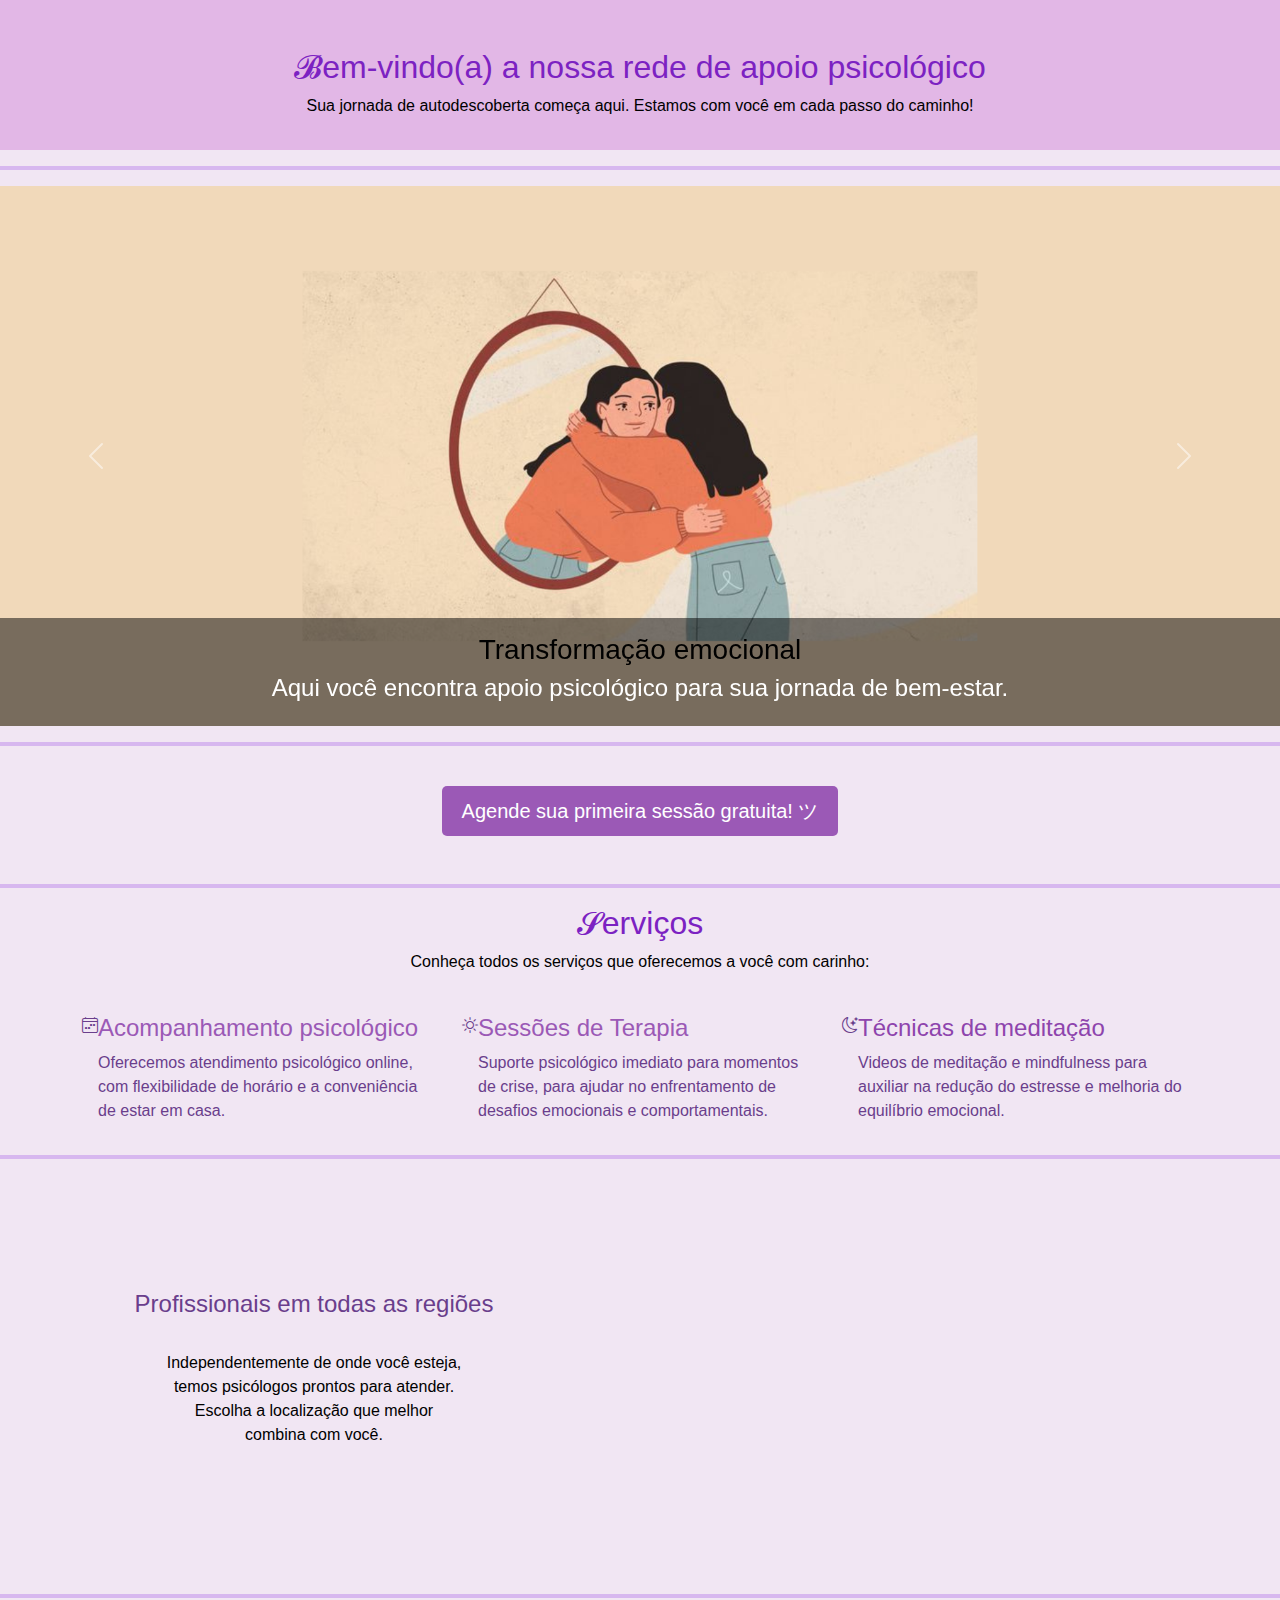
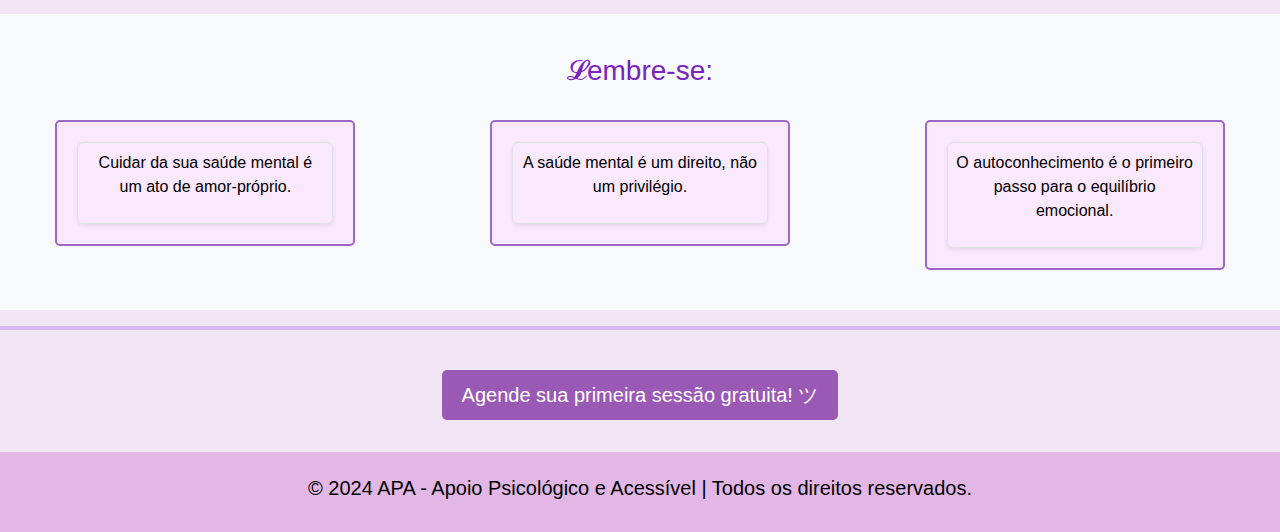
<file: index.html>
<!DOCTYPE html>
<html lang="pt-br">
<head>
    <meta charset="UTF-8">
    <meta name="viewport" content="width=device-width, initial-scale=1.0">
    <meta http-equiv="X-UA-Compatible" content="ie=edge">
    <title> APA - Apoio Psicológico e Acessível </title>
    <link href="https://cdn.jsdelivr.net/npm/bootstrap@5.3.0-alpha1/dist/css/bootstrap.min.css" rel="stylesheet">
    <link href="https://cdn.jsdelivr.net/npm/bootstrap-icons/font/bootstrap-icons.css" rel="stylesheet">
    <link rel="stylesheet" href="style.css"> <!-- Seu CSS personalizado -->
</head>
<body>

    <!-- Cabeçalho -->
    <header class="bg-custom text-center py-5">
        <h2>𝓑em-vindo(a) a nossa rede de apoio psicológico</h2>
        <p class="paragrafo">Sua jornada de autodescoberta começa aqui. Estamos com você em cada passo do caminho!</p>
    </header>

    <hr class="hr">

     <!-- Seção de Slides - Alstar -->
        <section id="slides" class="carousel slide" data-bs-ride="carousel">
            <div class="carousel-inner">
                <div class="carousel-item active">
                    <img src="imgs/img 1.png" class="d-block w-100" alt="Img 1">
                    <div class="carousel-caption d-none d-md-block">
                        <h3>Transformação emocional</h3>
                        <h4>Aqui você encontra apoio psicológico para sua jornada de bem-estar.</h4> 
                    </div>
                </div>
                <div class="carousel-item">
                    <img src="imgs/img 2.png" class="d-block w-100" alt="Img 2">
                    <div class="carousel-caption d-none d-md-block">
                        <h3>Profissionais qualificados</h3>
                        <h4>Psicólogos de todo o Brasil, prontos para te ajudar.</h4>
                    </div>
                </div>
                <div class="carousel-item">
                    <img src="imgs/img 3.png" class="d-block w-100" alt="Img 3">
                    <div class="carousel-caption d-none d-md-block">
                        <h3>Atendimento acessível</h3>
                        <h4>Consultas de qualidade, a partir de R$1.</h4>
                    </div>
                </div>
            </div>
            
            <button class="carousel-control-prev" type="button" data-bs-target="#slides" data-bs-slide="prev">
                <span class="carousel-control-prev-icon" aria-hidden="true"></span>
                <span class="visually-hidden">Previous</span>
            </button>
            <button class="carousel-control-next" type="button" data-bs-target="#slides" data-bs-slide="next">
                <span class="carousel-control-next-icon" aria-hidden="true"></span>
                <span class="visually-hidden">Next</span>
            </button>
        </section>

    <hr class="hr">

     <!-- Link para a Segunda Página -->
     <section id="formulario-link" class="text-center py-6 formpag">
        <br>
        <h5><a href="formulario.html" class="btn btn-primary">Agende sua primeira sessão gratuita! ツ</a></h5>
        <br>
    </section>

    <hr class="hr">

     <!-- Services Section -->
    <section id="services" class="services section light-background">

        <!-- Section Title -->
        <div class="container section-title text-center" data-aos="fade-up">
        <h2>𝓢erviços</h2>
        <p style="color: black;">Conheça todos os serviços que oferecemos a você com carinho:</p>
        <br>
        </div><!-- End Section Title -->
    
        <div class="container">
    
        <div class="row gy-4">
    
            <!-- Serviço 1: Acompanhamento psicológico contínuo -->
            <div class="col-lg-4 col-md-6 service-item d-flex" data-aos="fade-up" data-aos-delay="100">
            <div class="icon flex-shrink-0"><i class="bi bi-calendar4-week"></i></div>
            <div>
                <h4 class="title"><a href="service-details.html" class="stretched-link">Acompanhamento psicológico</a></h4>
                <p class="description">Oferecemos atendimento psicológico online, com flexibilidade de horário e a conveniência de estar em casa.</p>
            </div>
            </div><!-- End Service Item -->
    
            <!-- Serviço 2: Sessões de Terapia -->
            <div class="col-lg-4 col-md-6 service-item d-flex" data-aos="fade-up" data-aos-delay="200">
            <div class="icon flex-shrink-0"><i class="bi bi-brightness-high"></i></div>
            <div>
                <h4 class="title"><a href="service-details.html" class="stretched-link">Sessões de Terapia</a></h4>
                <p class="description">Suporte psicológico imediato para momentos de crise, para ajudar no enfrentamento de desafios emocionais e comportamentais.</p>
            </div>
            </div><!-- End Service Item -->
    
            <!-- Serviço 3: Técnicas de meditação -->
            <div class="col-lg-4 col-md-6 service-item d-flex" data-aos="fade-up" data-aos-delay="300">
            <div class="icon flex-shrink-0"><i class="bi bi-moon-stars"></i></div>
            <div>
                <h4 class="title"><a href="service-details.html" class="stretched-link">Técnicas de meditação</a></h4>
                <p class="description">Videos de meditação e mindfulness para auxiliar na redução do estresse e melhoria do equilíbrio emocional.</p>
            </div>
            </div><!-- End Service Item -->
    
        </div><!-- End Row -->
    
        </div><!-- End Container -->
    
    </section><!-- End Services Section -->

    <hr class="hr">
  
   <!-- Seção de Profissionais com Google Maps -->
    <section id="profissionais" class="py-5">
    
        <!-- Linha para dividir texto e mapa -->
        <div class="row align-items-center">
            <!-- Coluna do texto -->
            <div class="col-md-6 d-flex flex-column justify-content-center align-items-center text-center">
                <div class="p-3">
                    <h4>Profissionais em todas as regiões</h4>
                    <br>
                    <p style="color: black;">Independentemente de onde você esteja, <br>
                    temos psicólogos prontos para atender. <br>
                    Escolha a localização que melhor <br>
                    combina com você.</p>
                </div>
            </div>
            <!-- Coluna do mapa -->
            <div class="col-md-6">
                <iframe src="https://www.google.com/maps/embed?pb=!1m18!1m12!1m3!1d3583240.292831219!2d-66.7893444051496!3d-14.24007333122501!2m3!1f0!2f0!3f0!3m2!1i1024!2i768!4f13.1!3m3!1m2!1s0x938c0c808b8e0f99%3A0x6e4f92d772d859a5!2sBrazil!5e0!3m2!1sen!2sus!4v1649358431552!5m2!1sen!2sus" 
                    frameborder="0" 
                    style="border:0; width: 100%; height: 300px;" 
                    allowfullscreen="" 
                    loading="lazy" 
                    referrerpolicy="no-referrer-when-downgrade"></iframe>
            </div>
        </div>
    </section>

    <hr class="hr">

    <!-- Frases Inspiradoras -->
    <section id="artigos" class="bg-light text-center py-3">
        <br>
        <h3>𝓛embre-se:</h3>
        <br>
        <div class="row justify-content-center">
            <div class="col-md-4 mb-4 cor-frase">
                <div class="p-2 border rounded shadow-sm">
                    <p style="color: black;">Cuidar da sua saúde mental é um ato de amor-próprio.</p>
                </div>
            </div>
            <div class="col-md-4 mb-4 cor-frase">
                <div class="p-2 border rounded shadow-sm">
                    <p style="color: black;">A saúde mental é um direito, não um privilégio.</p>
                </div>
            </div>
            <div class="col-md-4 mb-4 cor-frase">
                <div class="p-2 border rounded shadow-sm">
                    <p style="color: black;">O autoconhecimento é o primeiro passo para o equilíbrio emocional.</p>
                </div>
            </div>
        </div>
    </section>

    <hr class="hr">

    <!-- Link para a Segunda Página -->
    <section id="formulario-link" class="text-center py-6">
        <br>
        <h5><a href="formulario.html" class="btn btn-primary">Agende sua primeira sessão gratuita! ツ</a></h5>
        <br>
    </section>

    <footer class="text-center py-4 bg-custom">
        <h5 style="color: black;">&copy; 2024 APA - Apoio Psicológico e Acessível | Todos os direitos reservados.</h5>
    </footer>

    <script src="https://cdn.jsdelivr.net/npm/@popperjs/core@2.9.2/dist/umd/popper.min.js"></script>
    <script src="https://cdn.jsdelivr.net/npm/bootstrap@5.3.0-alpha1/dist/js/bootstrap.bundle.min.js"></script>

</body>
</html>
</file>
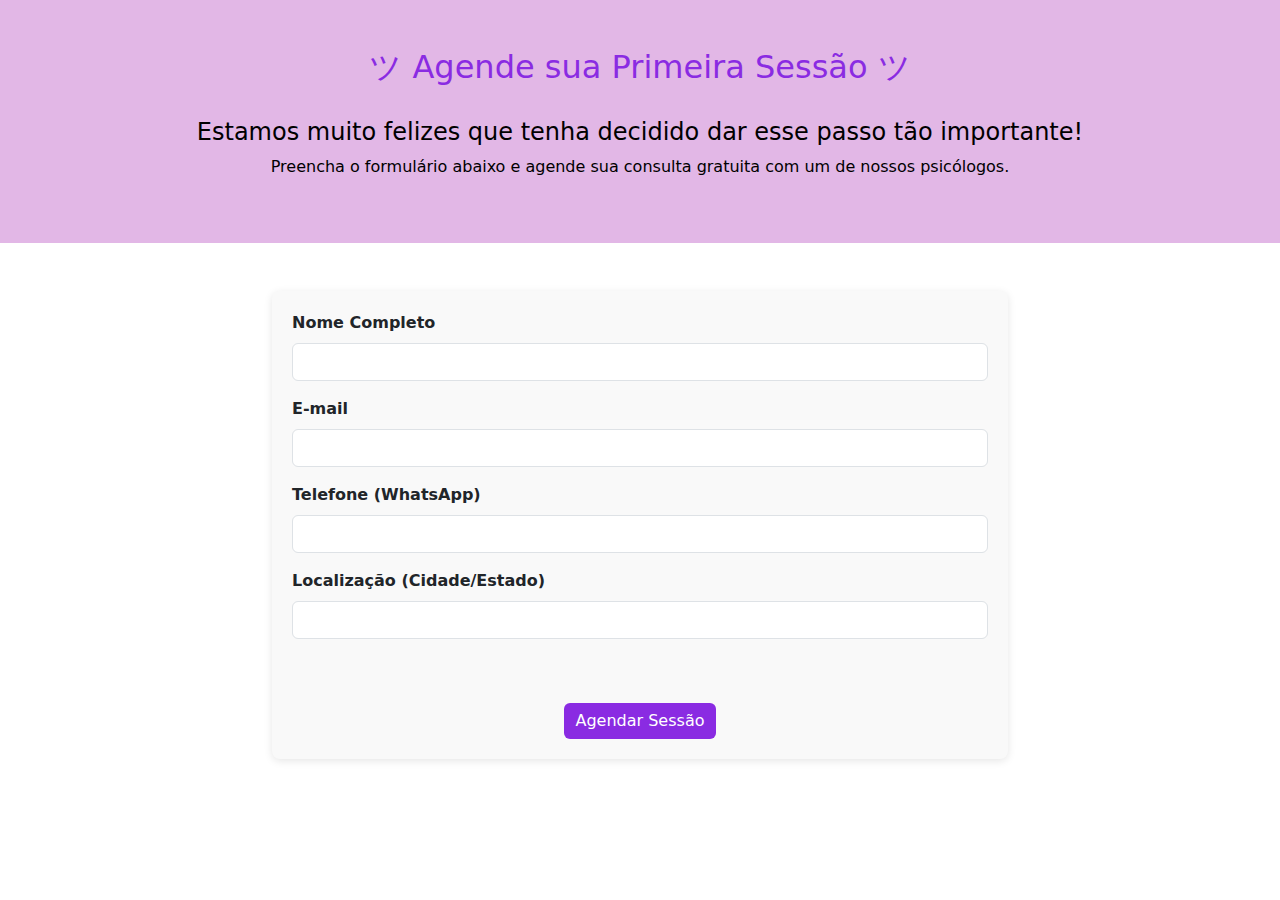
<file: formulario.html>
<!DOCTYPE html>
<html lang="pt-br">
<head>
    <meta charset="UTF-8">
    <meta name="viewport" content="width=device-width, initial-scale=1.0">
    <title>Formulário de Contato</title>
    <!-- Link para o CSS e Bootstrap -->
    <link href="https://cdn.jsdelivr.net/npm/bootstrap@5.3.0-alpha1/dist/css/bootstrap.min.css" rel="stylesheet">
    <link href="forms.css" rel="stylesheet">
</head>
<body>
    <!-- Cabeçalho -->
    <header class="bg-custom text-center py-5">
        <h2 style="color: #8A2BE2;">ツ Agende sua Primeira Sessão ツ</h2>
        <br>
        <h4 class="paragrafo">Estamos muito felizes que tenha decidido dar esse passo tão importante!</h4>
        <p class="paragrafo">Preencha o formulário abaixo e agende sua consulta gratuita com um de nossos psicólogos.</p>
    </header>

    <!-- Formulário -->
    <section class="container py-5">
        <div class="row justify-content-center">
            <div class="col-md-8">
                <form id="formulario" method="POST">
                    <div class="mb-3">
                        <label for="nome" class="form-label">Nome Completo</label>
                        <input type="text" class="form-control" id="nome" name="nome" required>
                    </div>
                    <div class="mb-3">
                        <label for="email" class="form-label">E-mail</label>
                        <input type="email" class="form-control" id="email" name="email" required>
                    </div>
                    <div class="mb-3">
                        <label for="telefone" class="form-label">Telefone (WhatsApp)</label>
                        <input type="tel" class="form-control" id="telefone" name="telefone" required>
                    </div>
                    <div class="mb-3">
                        <label for="localizacao" class="form-label">Localização (Cidade/Estado)</label>
                        <input type="text" class="form-control" id="localizacao" name="localizacao" required>
                    </div>
                    <br>
                    <div class="d-flex justify-content-center mt-4">
                        <button type="submit" class="btn btn-primary d-flex justify-content-center">Agendar Sessão</button>
                    </div>
                </form>
                <!-- Mensagens de sucesso ou erro -->
                <div id="mensagem" class="mt-3" style="display: none;">
                    <div id="sucesso" class="alert alert-success" role="alert"></div>
                    <div id="erro" class="alert alert-danger" role="alert"></div>
                </div>
            </div>
        </div>
    </section>

    <!-- Scripts -->
    <script src="https://cdn.jsdelivr.net/npm/bootstrap@5.3.0-alpha1/dist/js/bootstrap.bundle.min.js"></script>
    <script src="script.js"></script>
</body>
</html>
</file>
<file: style.css>
/* Definindo a fonte padrão e o fundo do site */
body {
    background-color: #f1e6f3;  /* Tom nude suave de roxo */
    color: #6a3e8c;  /* Texto em roxo escuro */
    font-family: 'Arial', sans-serif;
}
.paragrafo {
    color: #000;
}

hr {
    border: 2px double #8A2BE2; /* Adicionando a espessura, estilo e cor */
    width: 100%;
}

formpag {
    border-radius: 2px;
    color: #f1e6f3;
}


/* Configuração do cabeçalho */
header {
    background-color: #d29ae9; /* Cor de fundo roxa no cabeçalho */
    color: white; /* Texto branco no cabeçalho */
    height: 150px; /* Define uma altura fixa para o cabeçalho */
    padding: 15px 0; /* Ajusta o espaçamento interno */
    text-align: center; /* Centraliza o texto */
    background-size: cover; /* Ajusta o fundo para cobrir toda a área */
    background-position: center; /* Centraliza a imagem de fundo, se houver */
}

header h1 {
    font-size: 3em;
    margin-bottom: 10px;
}

/* Ajustes para os artigos e frases */
.card {
    background-color: #e6d8f7;  /* Tom lilás suave */
    border: 2px solid #d0a6e0;  /* Borda lilás mais escura */
    box-shadow: 0 4px 6px rgba(0, 0, 0, 0.1);
    margin: 20px 0;
    padding: 20px;
    text-align: center;
}

.card h3 {
    font-size: 1.5em;
    margin-bottom: 10px;
}

.card p {
    font-size: 1em;
}

/* Estilo para os cabeçalhos principais */
h1, h2, h3 {
    color: #7c22c2;  /* Cor de roxo escuro para cabeçalhos */
}
h4 {}

/* Ajustes nos botões */
.btn-primary {
    background-color: #9b59b6;  /* Cor roxa para os botões */
    border: none;
    color: white;
    padding: 10px 20px;
    font-size: 1em;
    cursor: pointer;
    border-radius: 5px;
}

.btn-primary:hover {
    background-color: #8e44ad;  /* Tom mais escuro de roxo no hover */
}

/* Estilo para links */
a {
    color: #9b59b6;  /* Cor roxa nos links */
    text-decoration: none;
}

a:hover {
    color: #8e44ad;  /* Cor mais escura de roxo no hover */
}

/* Configuração para a seção de slides */
.carousel-inner {
    background-color: #f1e6f3;  /* Manter o fundo lilás suave nos slides */
}

/* Definindo o estilo do mapa */
#map {
    height: 400px;  /* Tamanho adequado para o mapa */
    width: 100%;
}

/* Estilo para o rodapé */
footer {
    background-color: #9b59b6;  /* Fundo roxo no rodapé */
    color: white;
    padding: 20px;
    text-align: center;
}

footer p {
    font-size: 1em;
}

/* Estilo específico para a seção de psicólogos */
#psychologists-section {
    background-color: #e6d8f7;  /* Fundo lilás suave */
    padding: 30px 0;
    text-align: center;
}

#psychologists-section h2 {
    font-size: 2.5em;
    color: #6a3e8c;  /* Cor roxa escura para o título */
}

/* Seção de apresentação do projeto */
#purpose-section {
    background-color: #f1e6f3;  /* Fundo lilás suave */
    padding: 30px 0;
}

#purpose-section h2 {
    color: #6a3e8c;
    font-size: 2.5em;
}

#purpose-section ul {
    list-style: none;
    padding: 0;
    margin: 20px 0;
    display: flex;
    justify-content: center;
    gap: 20px;
}

#purpose-section ul li {
    background-color: #e6d8f7;  /* Fundo lilás suave */
    border: 2px solid #d0a6e0;  /* Borda lilás mais escura */
    padding: 20px;
    width: 200px;
    text-align: center;
}

#purpose-section ul li h3 {
    font-size: 1.5em;
    margin-bottom: 10px;
}

/* Configuração do formulário */
form {
    background-color: #f9f9f9;
    padding: 30px;
    border-radius: 8px;
    box-shadow: 0 4px 6px rgba(0, 0, 0, 0.1);
}

form input, form textarea {
    width: 100%;
    padding: 10px;
    margin: 10px 0;
    border-radius: 5px;
    border: 1px solid #ddd;
}

form button {
    background-color: #9b59b6;  /* Cor do botão de envio */
    border: none;
    color: white;
    padding: 10px 20px;
    font-size: 1em;
    cursor: pointer;
    border-radius: 5px;
}

form button:hover {
    background-color: #8e44ad;
}

/* Mensagens de erro e sucesso */
.success-message {
    color: #2ecc71;  /* Cor verde para sucesso */
    font-size: 1.2em;
}

.error-message {
    color: #e74c3c;  /* Cor vermelha para erro */
    font-size: 1.2em;
}

.bg-custom {
    background-color: #e2b7e6; /* Tom de roxo/lilás */
    color: #8A2BE2; /* Deixe o texto branco para contrastar */
}

.carousel-inner img {
    width: 100%; /* Mantém a largura total */
    height: 60vh; /* Ajusta a altura para 60% da altura da tela */
    object-fit: cover; /* Garante que a imagem preencha o espaço sem distorcer */
}

.carousel-caption {
    position: absolute;
    bottom: 0;
    left: 0;
    right: 0;
    padding: 15px;
    text-align: center;
    color: #fff;
    background: rgba(0, 0, 0, 0.5); /* Para destacar o texto */
}

.carousel-caption h3 {
    color: #000;
}

i {
    margin-bottom: 10px; /* Ajuste o valor conforme necessário */
}

.cor-frase {
    background-color: #fae8fc;
    border: 2px solid #9b67c9; /* Cor da borda*/
    box-sizing: border-box; /* Garante que o padding não "estique" o tamanho */
    height: 100%; 
    border-radius: 5px; 
    padding: 20px; /* Espaçamento interno */
    margin: 0 auto; /* Centraliza o conteúdo */
    max-width: 300px; /* Define largura máxima */
}

#profissionais iframe {
    max-width: 100%; /* Limita o tamanho máximo */
    height: 300px;   /* Define uma altura fixa */
    border-radius: 10px; /* Adiciona bordas arredondadas */
    border: 2px solid #8A2BE2; /* Adiciona uma borda */
}
</file>
<file: forms.css>
/* Estilo para o cabeçalho */
.bg-custom {
    background-color: #e2b7e6;
}

.paragrafo {
    color: #000;
    padding: 0%;
}

/* Estilo para o formulário */
form {
    background-color: #f9f9f9;
    padding: 20px;
    border-radius: 8px;
    box-shadow: 0 2px 8px rgba(0, 0, 0, 0.1);
}

.form-label {
    font-weight: bold;
}

/* Estilo para os botões */
.btn-primary {
    background-color: #8A2BE2;
    border: none;
}

.btn-primary:hover {
    background-color: #6A1E9C;
}

/* Estilo para as mensagens de sucesso ou erro */
#mensagem {
    display: none;
}

#sucesso {
    background-color: #d4edda;
    color: #155724;
}

#erro {
    background-color: #f8d7da;
    color: #721c24;
}
</file>
